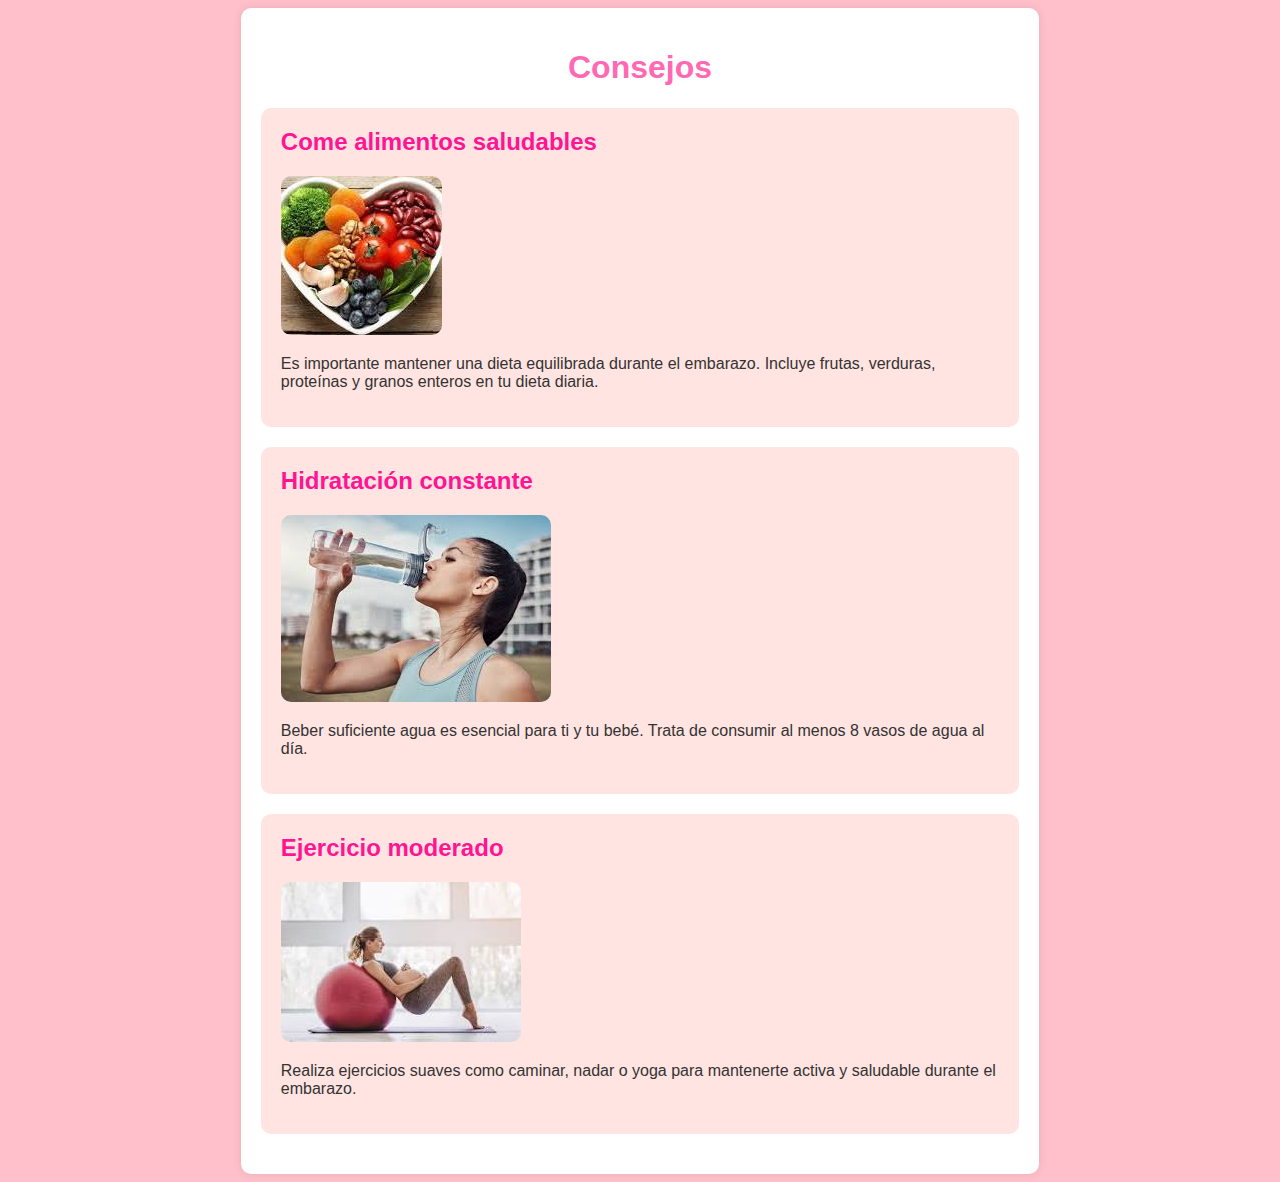
<file: Templates/consejos.html>
<!DOCTYPE html>
<html lang="es">
<head>
    <meta charset="UTF-8">
    <meta name="viewport" content="width=device-width, initial-scale=1.0">
    <title>Consejos</title>
    <style>
        body {
            background-color: #ffc0cb;
            font-family: Arial, sans-serif;
            color: #333;
            transition: background-color 0.5s;
        }
        .container {
            width: 60%;
            margin: auto;
            padding: 20px;
            background-color: #fff;
            border-radius: 10px;
            box-shadow: 0 0 10px rgba(0, 0, 0, 0.1);
            transition: transform 0.5s;
        }
        h1 {
            text-align: center;
            color: #ff69b4;
        }
        .tip {
            margin-bottom: 20px;
            padding: 20px;
            background-color: #ffe4e1;
            border-radius: 10px;
            transition: background-color 0.5s, transform 0.5s;
        }
        .tip h2 {
            margin-top: 0;
            color: #ff1493;
        }
        .tip:hover {
            background-color: #ffb6c1;
            transform: scale(1.05);
        }
        .tip img {
            max-width: 100%;
            border-radius: 10px;
        }
    </style>
</head>
<body>
    <div class="container">
        <h1>Consejos</h1>
        <div class="tip">
            <h2>Come alimentos saludables</h2>
            <img src=[data-uri] alt="Imagen de alimentos saludables">
            <p>Es importante mantener una dieta equilibrada durante el embarazo. Incluye frutas, verduras, proteínas y granos enteros en tu dieta diaria.</p>
        </div>
        <div class="tip">
            <h2>Hidratación constante</h2>
            <img src=[data-uri] alt="Imagen de hidratación">
            <p>Beber suficiente agua es esencial para ti y tu bebé. Trata de consumir al menos 8 vasos de agua al día.</p>
        </div>
        <div class="tip">
            <h2>Ejercicio moderado</h2>
            <img src=[data-uri] alt="Imagen de ejercicio moderado">
            <p>Realiza ejercicios suaves como caminar, nadar o yoga para mantenerte activa y saludable durante el embarazo.</p>
        </div>
    </div>
</body>
</html>
</file>
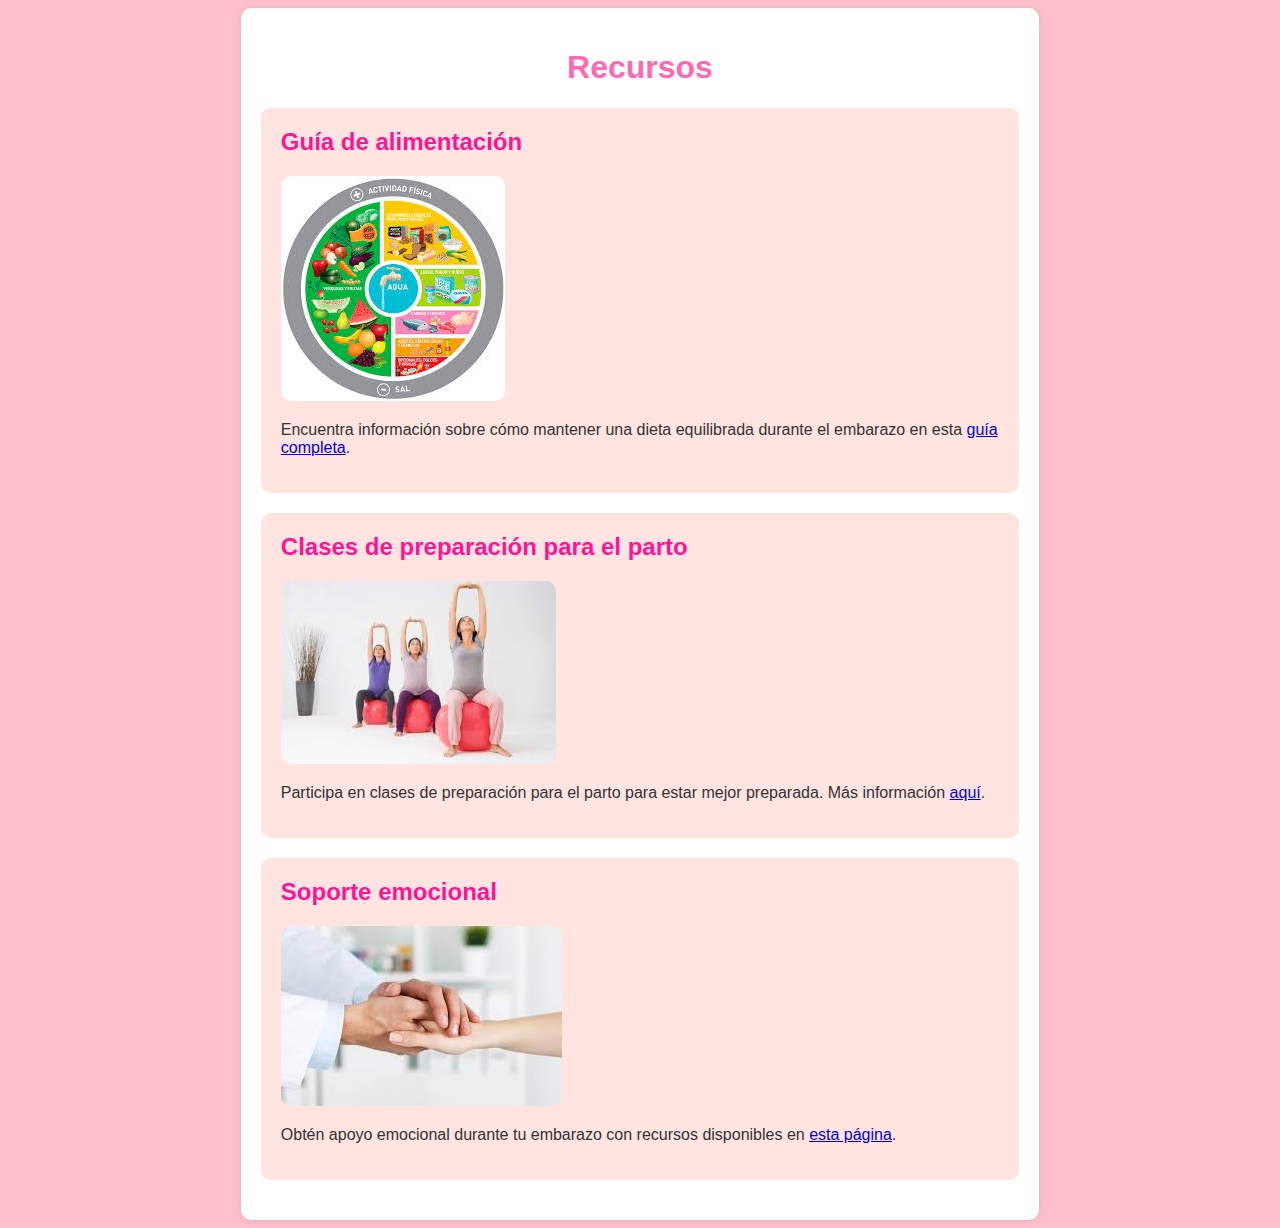
<file: Templates/recursos.html>
<!DOCTYPE html>
<html lang="es">
<head>
    <meta charset="UTF-8">
    <meta name="viewport" content="width=device-width, initial-scale=1.0">
    <title>Recursos</title>
    <style>
        body {
            background-color: #ffc0cb;
            font-family: Arial, sans-serif;
            color: #333;
            transition: background-color 0.5s;
        }
        .container {
            width: 60%;
            margin: auto;
            padding: 20px;
            background-color: #fff;
            border-radius: 10px;
            box-shadow: 0 0 10px rgba(0, 0, 0, 0.1);
            transition: transform 0.5s;
        }
        h1 {
            text-align: center;
            color: #ff69b4;
        }
        .resource {
            margin-bottom: 20px;
            padding: 20px;
            background-color: #ffe4e1;
            border-radius: 10px;
            transition: background-color 0.5s, transform 0.5s;
        }
        .resource h2 {
            margin-top: 0;
            color: #ff1493;
        }
        .resource:hover {
            background-color: #ffb6c1;
            transform: scale(1.05);
        }
        .resource img {
            max-width: 100%;
            border-radius: 10px;
        }
    </style>
</head>
<body>
    <div class="container">
        <h1>Recursos</h1>
        <div class="resource">
            <h2>Guía de alimentación</h2>
            <img src=[data-uri] alt="Imagen de guía de alimentación">
            <p>Encuentra información sobre cómo mantener una dieta equilibrada durante el embarazo en esta <a href="https://www.example.com/guia-alimentacion">guía completa</a>.</p>
        </div>
        <div class="resource">
            <h2>Clases de preparación para el parto</h2>
            <img src=[data-uri] alt="Imagen de clases de preparación para el parto">
            <p>Participa en clases de preparación para el parto para estar mejor preparada. Más información <a href="https://www.example.com/clases-parto">aquí</a>.</p>
        </div>
        <div class="resource">
            <h2>Soporte emocional</h2>
            <img src=[data-uri] alt="Imagen de soporte emocional">
            <p>Obtén apoyo emocional durante tu embarazo con recursos disponibles en <a href="https://www.example.com/soporte-emocional">esta página</a>.</p>
        </div>
    </div>
</body>
</html>
</file>
